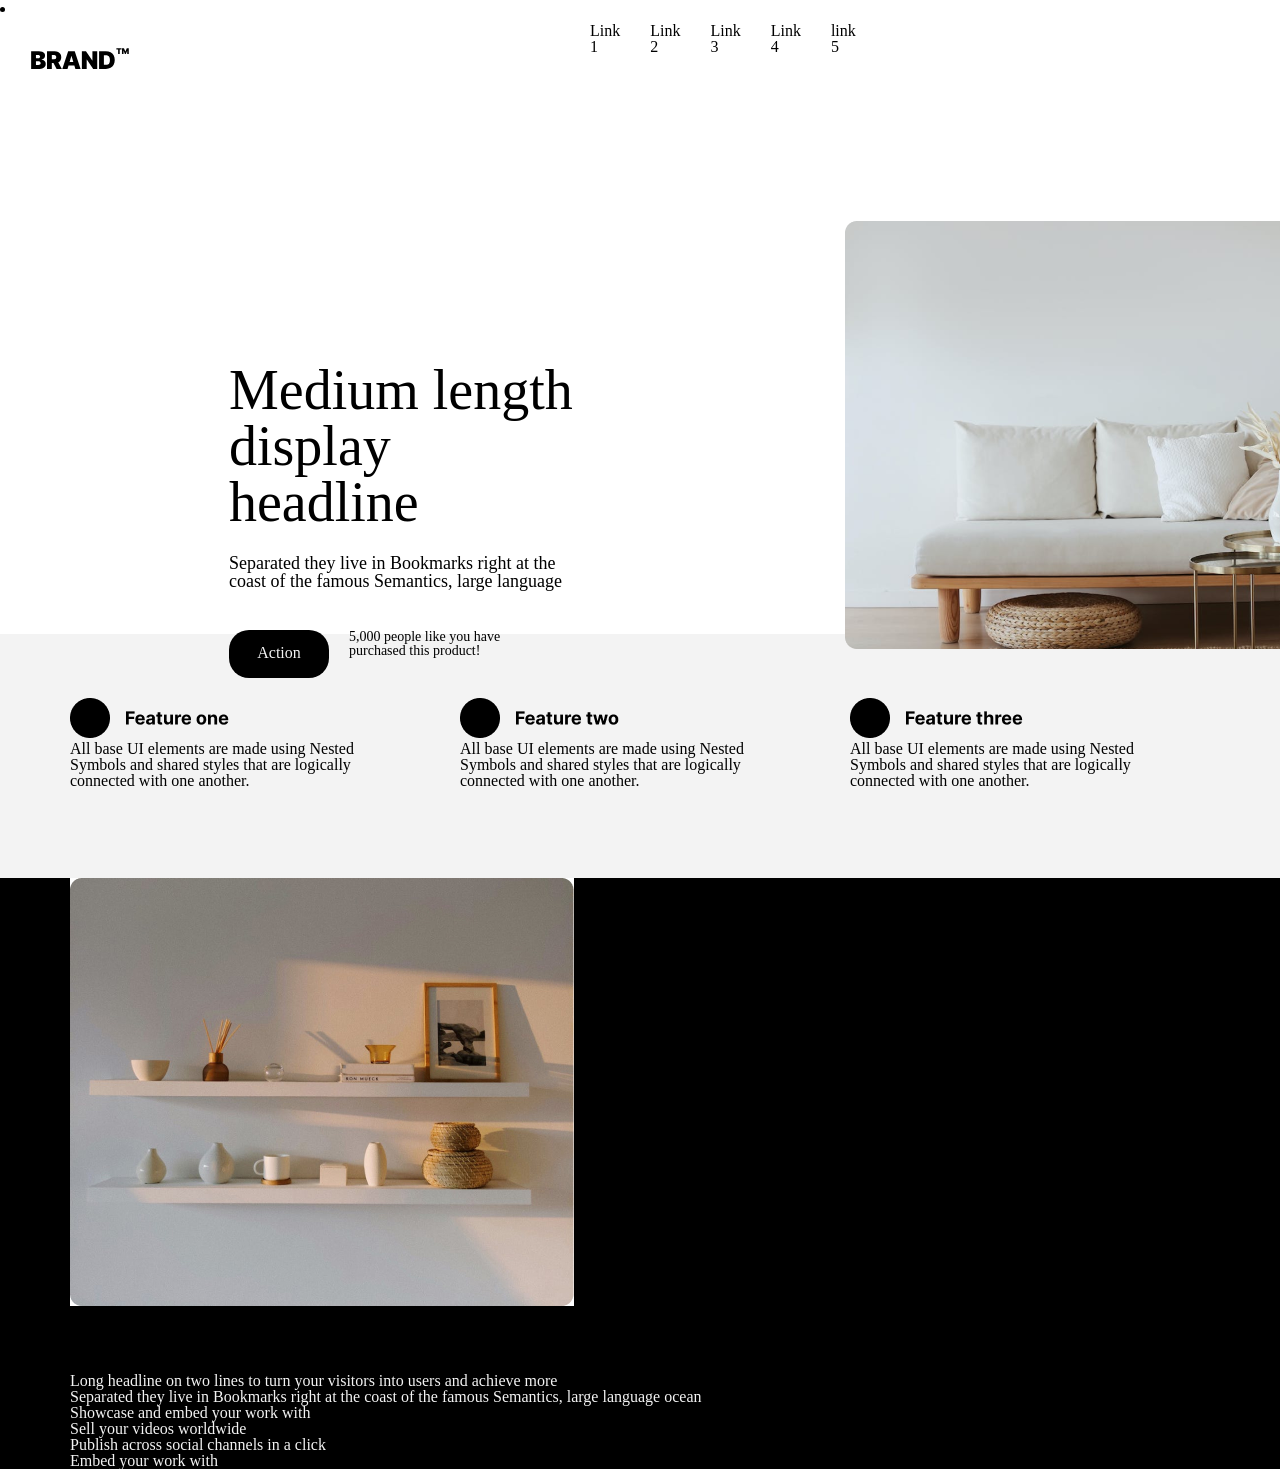
<file: indexs.html>
<!DOCTYPE html>
<html lang="en">
<head>
    <meta charset="UTF-8">
    <meta name="viewport" content="width=device-width, initial-scale=1.0">
    <title>Dokcument</title>
    <link rel="stylesheet" href="css/reset.css">
    <link rel="stylesheet" href="css/styls.css">
</head>
<body>
    <header class="heder">
        <li>
            <a href="indexs.html">
                <img class="logo" src="imig/Logo (Black).svg" alt="logo">
            </a>
        </li>
        <li class="link">
            <a class="li" href="indexs.html">Link 1</a>
        </li>
        <li class="link">
            <a class="li" href="#">Link 2</a>
        </li>
        <li class="link">
            <a class="li" href="#">Link 3</a>
        </li>
        <li class="link">
            <a class="li" href="#">Link 4</a>
        </li>
        <li class="link">
            <a class="li" href="#">link 5</a>
        </li>
        <li class="link-1">
            <a class="li-1" href="#">Action</a>
        </li>
    </header>
    <section>
        <div class="div">
           <div class="medium">
             <h2 class="h-2">Medium length display headline</h2>
             <p class="p">Separated they live in Bookmarks right at the coast of the famous Semantics, large language </p>
             <div class="div-2">
                <h3 class="div-3">Action</h3>
                <p class="div-4">5,000 people like you have <br> purchased this product!</p>
             </div>
           </div>
           <div class="div-1">
               <img src="imig/img.png" alt="imig"> 
            </div>
        </div>
        <div class="div-6">
            <div class="div-5">
                <h3 class="allo">
                    <img src="imig/Title.png" alt="ellipsr">
                    <p>All base UI elements are made using Nested <br> Symbols and shared styles that are logically <br> connected with one another.</p>
                </h3>
                <h3 class="allo">
                    <img src="imig/Title (1).png" alt="title">
                    <p>All base UI elements are made using Nested <br> Symbols and shared styles that are logically <br> connected with one another.</p>
                </h3>
                <h3 class="allo"> 
                    <img src="imig/Title (3).png" alt="tit">
                    <p>All base UI elements are made using Nested <br> Symbols and shared styles that are logically <br> connected with one another.</p>
                </h3>
            </div>
        </div>
    </section>
    <section>
        <div class="long-1">
            <div class="">
                <div class="long">
                <div>
                    <img src="imig/img.jpg" alt="jpj">
               </div>
               <div class="long-2">
                  <h4>Long headline on two lines to turn your visitors into users and achieve more</h4>
                  <p>Separated they live in Bookmarks right at the coast of the famous Semantics, large language ocean</p>
                  <p>Showcase and embed your work with </p>
                  <p>Sell your videos worldwide</p>
                  <p>Publish across social channels in a click</p>
                  <p>Embed your work with </p>
               </div>
                </div>
            </div>
        </div>
    </section>
</body>
</html>
</file>
<file: css/styls.css>
.heder{
    display: flex;
    align-items: center;
}
.logo{
    width: 100px;
    height: 27px;
    margin-left: 30px;
    margin-top: 30px; 
    margin-right: 430px;

}
.link{
    margin-left: 30px;
    list-style-type: none;
}
.li{
    color: #000000;
}
.link-1{
    padding-top:  15px;
    margin-top: 30px;
     text-align: center;
    list-style-type: none;
    width:100px;
    height: 48px;
    background-color:#000000 ;
    margin-left: 448px;
    border-radius: 20px;
}
.li-1{
    border-radius: 10px;
    color: #F3F3F3;
    text-align: center;
}
.medium{
    margin-left:165px;
    margin-top:240px;
    width: 490px;
    height: 228px;
}
.h-2{
    font-size: 56px;
    color: #000000;
}
.p{
    margin-top: 24px;
    font-size:18px;
    color: #000000;
}
.div{
    display: flex;
    height: 556px;
    max-width: 1440px;
    width:90% ;
    margin: 0 auto;
    align-items: center;
    gap: 68px 130px;
}
.div-1{
    width: 490px;
    margin-top:  160px;
     margin-left: 130px;
     text-align: left;
}
.img-1{
  width: 100%;  
}
.div-2{
    display: flex;
    margin-top:40px;
}
.div-3{
    border-radius: 20px;
    width: 100px;
    height: 48px;
    margin-right: 20px ;
    background-color: #000000;
    color: #F3F3F3;
    text-align: center;
    padding-top: 15px;
}
.div-4{
    width: 236px;
    height:44px;
    font-size:14px;
}
.allo{
    width: 360px;
    height: 116px;
    text-align: left;
}
.div-5{
    display: flex;
    margin-left:150px;
    margin-top:64px; 
     max-width: 1140px;
  width: 90%;
  margin: 0 auto;
  column-gap: 30px;
}
.div-6{
 height: 244px;
 background-color:#F3F3F3 ;
  width: 100%;
  margin: 0 auto;
  display: flex;
  column-gap: 30px;
}
.allo{
    margin-top: 64px;
}
.allo-1{
    display: flex;
  align-items: center;
  column-gap: 16px;
  margin-bottom: 16px;
}
.long{
    display: flex;
    flex-direction: column;
    width: 90%;
    max-width: 1140px;
    margin: 0 auto;
}
.long-1{
    width: 100%;
    background-color: #000000;
    height: auto;
}
.long-2{
    color: #F3F3F3;
     width: 100%;
     text-align: left;
     margin-top: 64px;
    height: auto;
    column-gap: 16px;
}

.long-3{
    background-image:url("../imig/desktop.jpg"); ;
        width: 100%;
  height: auto;
  background-size: cover;
  background-repeat: no-repeat;
  display: flex;
  justify-content: center;
  align-items: center;
  background-position: center;
}
.long-4{
     display: flex;
        width: 100%;
        margin: 0 auto;
        align-items: center;
        column-gap: 30px;
       padding-left: 150px;
       padding-top: 96px;
}
.turn{
    background-image: url("../imig/desktop.jpg");
     width: 100%;
  height: 564px;
  background-size: cover;
  background-repeat: no-repeat;
  justify-content: center;
  align-items: center;
  background-position: center;
}
.headline-1{
    color: #F3F3F3;
    font-size: 16px;
}
.long-5{
    display: flex;
    flex-direction: column;
        width: 100%;
        text-align: left;
        margin-top: 64px;

}
@media (max-width:1024px){
  .div{
    flex-direction: column;
    height: auto;
  }
  .medium{
    width: 100%;
    text-align: center;
    display: flex;
    flex-direction: column;
    align-items: center;
  }
  .div-1{
    width: 100%;
  }
  .div{
    width: 100%;
  }
}
.long-5{
    display: flex;

}
@media (max-width:744px){
    .div-2{
      flex-direction: column;
       align-items: center;
         row-gap: 20px;
    }
    .div-5{
        flex-direction: column;
         row-gap: 20px;
    }
    .long-5{
    display: flex;
    height: auto;
    
}
    .allo{
    width: 100%;
    text-align: center;
    display: flex;
    flex-direction: column;
    align-items: center;
    }
    .allo-1{
        margin: 0;
        text-align: center;
        flex-direction: column;
        align-items: center;
    }
}
@media(max-width: 724px){
    .long-1{
        height: auto;
          display: flex;
    }
    .long-4{
        display: flex;
        flex-direction: column;
        align-items: center;
        row-gap: 20px;
    }
    .long-5{
    display: flex;

    }
    .long-2{
        width: 100%;
    }
    .turn{
        background-image: url("../imig/CTAImg-Tablet-1024px.jpg");
        height: 588px;
    }
    .long-3{
        background-image: url("../imig/CTAImg-Mobile-375px.jpg");
        height: 588px;
    }
}
@media(max-width: 375px){
    .Tagline{
        background-image: url("../imig/CTAImg-Mobile-375px.jpg");
        height: 500px;
}
.long-3{
    background-image: url("../imig/CTAImg-Mobile-375px.jpg");
    height: auto;
}
}
</file>
